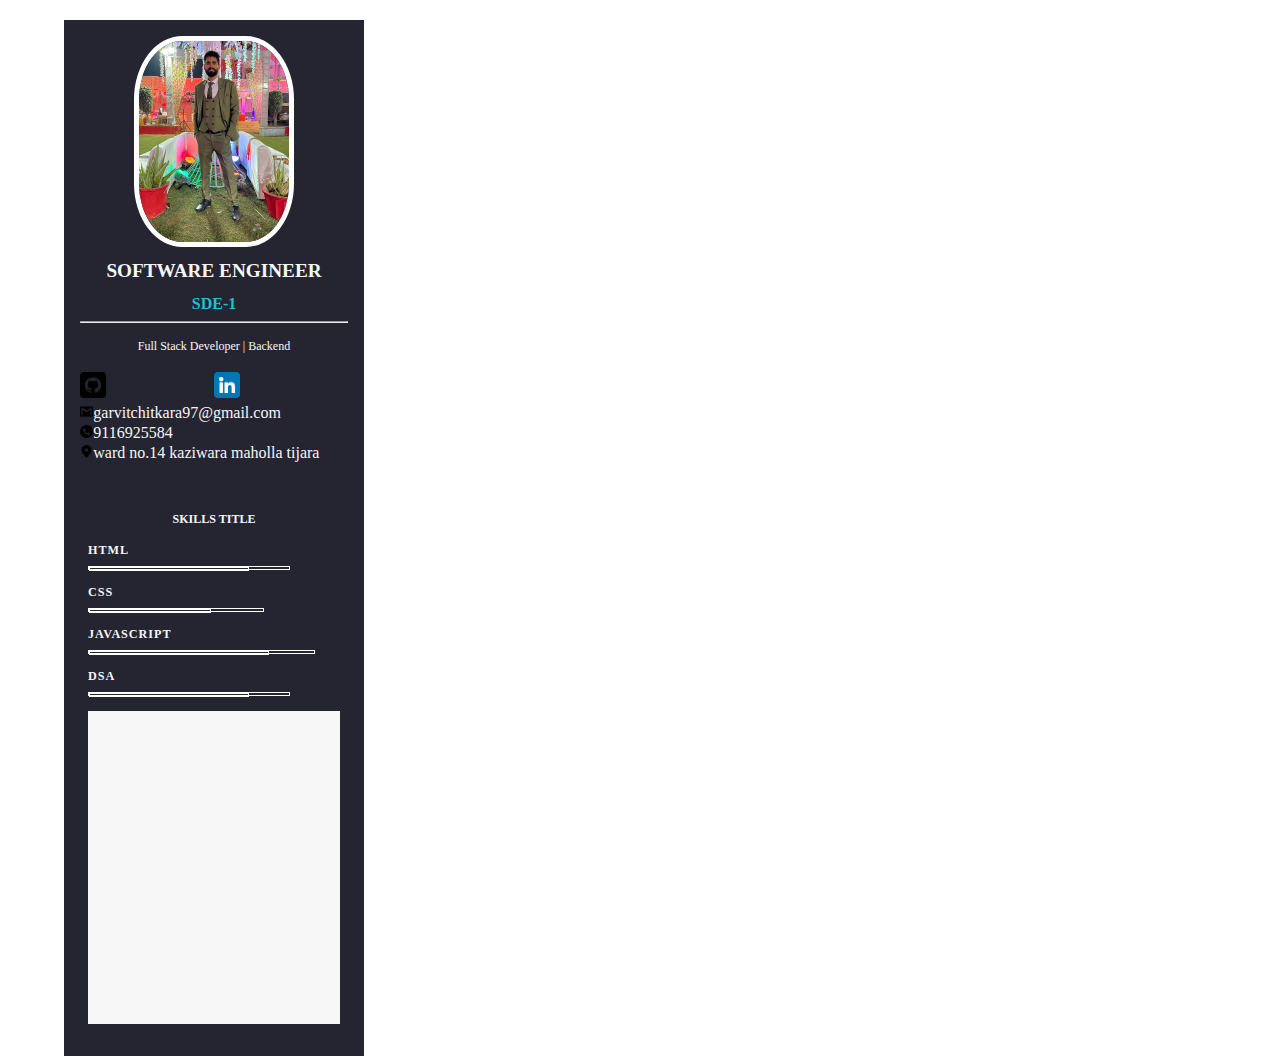
<file: index.html>
<!DOCTYPE html>
<html lang="en">

<head>
    <meta charset="UTF-8">
    <meta http-equiv="X-UA-Compatible" content="IE=edge">
    <meta name="viewport" content="width=device-width, initial-scale=1.0">
    <title>Resume Build</title>
    <link type="text/css" rel="stylesheet" href="style.css">

</head>

<body>
    <main class="main-content">
        <section class="left-section">
            <div class="left-content">
                <div class="profile-details">
                    <div class="profile">
                        <img src="garvit (1).jpg" alt="#" class="profile-image">
                    </div>
                    <h2 class="name">Software Engineer</h2>
                    <h4 class="designation">SDE-1</h4>
                    <hr>
                    <p class="description">Full Stack Developer | Backend
                        <br>
                    <div class="contact-Item">
                        <div class=""></div>

                    </div>
                </div>
                <div class="contact-info">
                    <div class="contact-item">
                        <div class="social-media">
                            <li class="icon">
                                <a href="https://github.com/garvitchitkara"><img src="github.png" alt="#"
                                        class="icon-image"></a>
                            </li>
                            <li class="icon">
                                <a href=""><img src="linkedin.png " alt="#" class="icon-image"></a>
                            </li>
                        </div>
                        <div class="personal-details">
                            <li class="icon">
                                <img src="gmail-logo.png" alt="#"
                                    class="icon-image1"><span>garvitchitkara97@gmail.com</span>
                            </li>
                            <li class="icon">
                                <img src="phone-call.png" alt="#" class="icon-image1"><span>9116925584</span>
                            </li>
                            <li class="icon">
                                <img src="place.png" alt="#" class="icon-image1"><span>ward no.14 kaziwara maholla
                                    tijara</span>
                            </li>
                        </div>
                        <br>
                    </div>
                </div>
                <div>
                    <div class="skills">
                        <h2 class="skills">
                            Skills Title
                        </h2>
                        <div class="skill-content">
                            <div class="skiils-item">
                                <div class="skills-content">
                                    <div class="skiil-item">
                                        <div class="skill-name">
                                            <h3>HTML</h3>
                                        </div>
                                        <div class="progress-bar" style="width: 80%;">

                                            <div class="skill-progress">
                                                <div class="progress-bar" style="width: 80%;">

                                                </div>
                                            </div>
                                        </div>
                                        <br>
                                        <div class="skiils-item">
                                            <div class="skiil-item">
                                                <div class="skill-name">
                                                    <h3>CSS</h3>
                                                </div>
                                                <div class="progress-bar" style="width: 70%;">

                                                    <div class="skill-progress">
                                                        <div class="progress-bar" style="width: 70%;">

                                                        </div>
                                                    </div>
                                                </div>
                                                <br>
                                                <d class="skiils-item">
                                                    <div class="skiil-item">
                                                        <div class="skill-name">
                                                            <h3>JAVASCRIPT</h3>
                                                        </div>
                                                        <div class="progress-bar" style="width: 90%;">

                                                            <div class="skill-progress">
                                                                <div class="progress-bar" style="width: 80%;">

                                                                </div>
                                                            </div>
                                                        </div>
                                                        <br>
                                                        <div class="skiils-item">
                                                            <div class="skiil-item">
                                                                <div class="skill-name">
                                                                    <h3>DSA</h3>
                                                                </div>
                                                                <div class="progress-bar" style="width: 80%;">

                                                                    <div class="skill-progress">
                                                                        <div class="progress-bar" style="width: 80%;">

                                                                        </div>
                                                                    </div>
                                                                </div>
                                                                <br>
                                                            </div>
                                                        </div>
                                                    </div>
                                                </d
        </section>
        <section class="right-section">
            <div class="right-main-content">
                <section class="about-sect">
                    <h2 class="right-title">ABOUT ME</h2>
                    <p class="para"> I am a dependable person who is great at time management anf honest
                    </p>
                </section>
                <section class="education-sect">
                    <h2 class="right-title">Education</h2>
                    <p class="describe">i have done my btech from skit college,jaipur
                    </p>
                </section>
                <section class="education-sect">
                    <section class="experience-sect">
                        <h2 class="right-title">Experience</h2>
                        <p class="describe1">i have done intership in newton school
                        </p>
                    </section>
            </div>
        </section>
    </main>
</body>

</html>
</file>
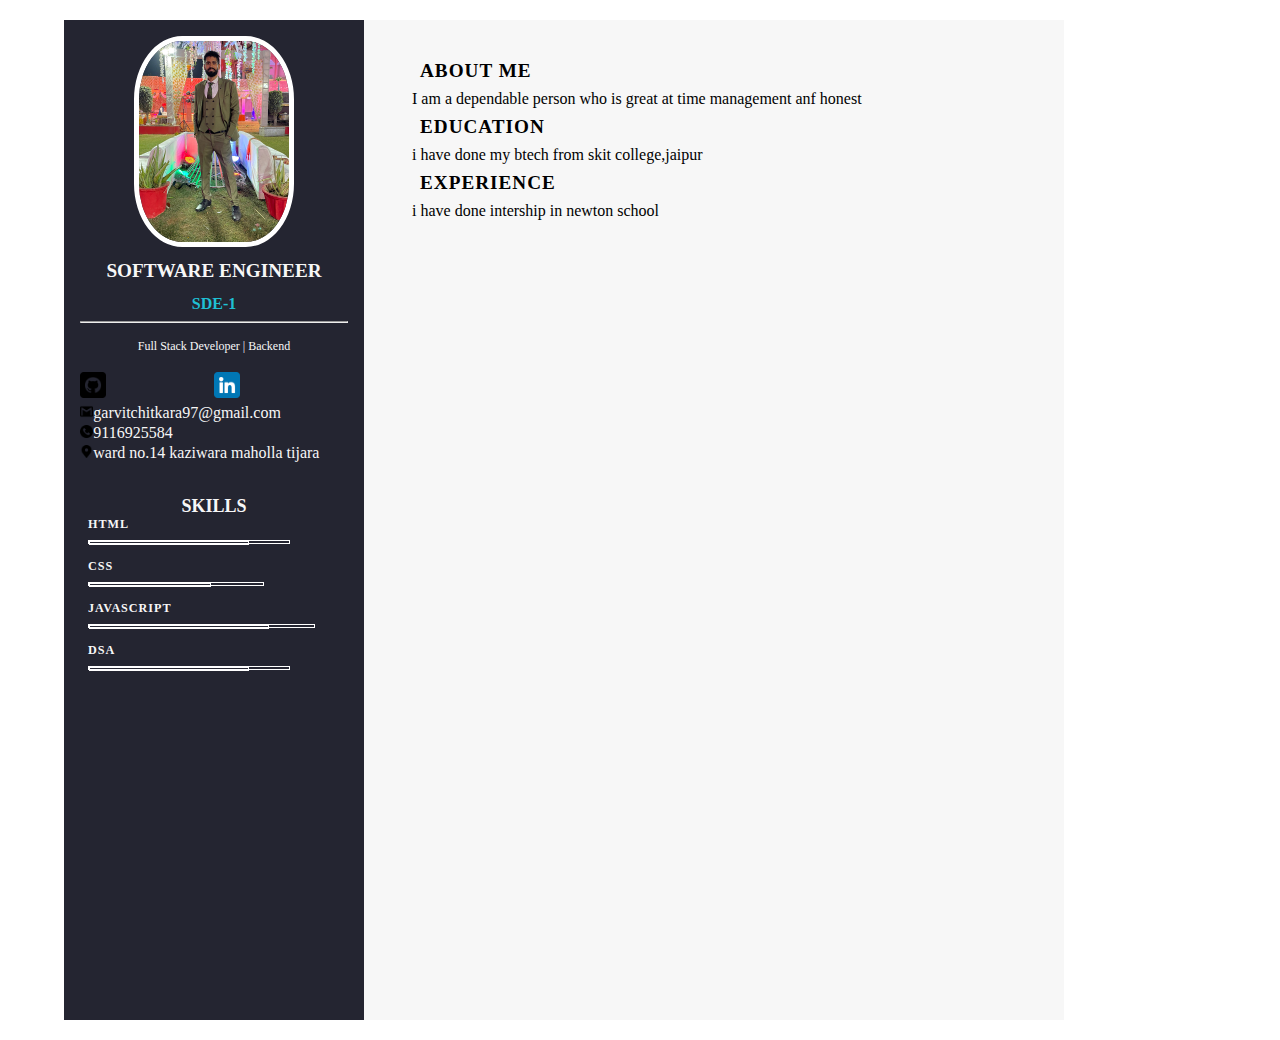
<file: Resume.html>
<!DOCTYPE html>
<html lang="en">
<head>
    <meta charset="UTF-8">
    <meta http-equiv="X-UA-Compatible" content="IE=edge">
    <meta name="viewport" content="width=device-width, initial-scale=1.0">
    <title>Resume Build</title>
    <link rel="stylesheet" href="style.css"> 
    
</head>
<body>
    <main class="main-content">
        <section class="left-section">
            <div class="left-content">
                <div class="profile-details">
                    <div class="profile">
                        <img src="garvit (1).jpg" alt="#" class="profile-image">
                    </div>
                    <h2 class="name">Software Engineer</h2>
                    <h4 class="designation">SDE-1</h4>
                    <hr>
                    <p class="description">Full Stack Developer | Backend
                    <br>
                    <div class="contact-Item">
                        <div class=""></div>
                        
                    </div>
                </div>
                <div class="contact-info">
                    <div class="contact-item">
                        <div class="social-media">
                            <li class="icon">
                                <a href="https://github.com/garvitchitkara"><img src="github.png" alt="#"
                                        class="icon-image"></a>
                            </li>
                            <li class="icon">
                                <a href=""><img
                                        src="linkedin.png " alt="#" class="icon-image"></a>
                            </li>
                        </div>
                        <div class="personal-details">
                            <li class="icon">
                                <img src="gmail-logo.png" alt="#"
                                    class="icon-image1"><span>garvitchitkara97@gmail.com</span>
                            </li>
                            <li class="icon">
                                <img src="phone-call.png" alt="#" class="icon-image1"><span>9116925584</span>
                            </li>
                            <li class="icon">
                                <img src="place.png" alt="#" class="icon-image1"><span>ward no.14 kaziwara maholla tijara</span>
                            </li>
                        </div>
                        <br>
                    </div>
                </div>
                <div>
                    <div class="skills">
                        <h2 class="skills-title">
                            Skills
                        </h2>
                        <div class="skill-content">
                            <div class="skiils-item">
                        <div class="skills-content">
                            <div class="skiil-item">
                                <div class="skill-name">
                                    <h3>HTML</h3>
                                </div>
                                <div class="progress-bar" style="width: 80%;">
            
                                <div class="skill-progress">
                                    <div class="progress-bar" style="width: 80%;">
            
                                    </div>
                                </div>
                            </div>
                            <br>
                            <div class="skiils-item">
                            <div class="skiil-item">
                                <div class="skill-name">
                                    <h3>CSS</h3>
                                </div>
                                <div class="progress-bar" style="width: 70%;">
            
                                <div class="skill-progress">
                                    <div class="progress-bar" style="width: 70%;">
            
                                    </div>
                                </div>
                            </div>
                            <br>
                            <div class="skiils-item">
                            <div class="skiil-item">
                                <div class="skill-name">
                                    <h3>JAVASCRIPT</h3>
                                </div>
                                <div class="progress-bar" style="width: 90%;">
            
                                <div class="skill-progress">
                                    <div class="progress-bar" style="width: 80%;">
            
                                    </div>
                                </div>
                            </div>
                            <br>
                            <div class="skiils-item">
                            <div class="skiil-item">
                                <div class="skill-name">
                                    <h3>DSA</h3>
                                </div>
                                <div class="progress-bar" style="width: 80%;">
            
                                <div class="skill-progress">
                                    <div class="progress-bar" style="width: 80%;">
            
                                    </div>
                                </div>
                            </div>
                            <br>
                        </div>
                    </div>
                </div>
            </div>
        </section>
        <section class="right-section">
            <div class="right-main-content">
                    <section class="about-sect">
                        <h2 class="right-title">ABOUT ME</h2>
                        <p class="para"> I am a dependable person who is great at time management anf honest
                        </p>
                    </section>
                    <section class="education-sect">
                        <h2 class="right-title">Education</h2>
                        <p class="describe">i have done my btech from skit college,jaipur 
                        </p>
                    </section>
                    <section class="education-sect">
                    <section class="experience-sect">
                        <h2 class="right-title">Experience</h2>
                        <p class="describe1">i have done intership in newton school
                        </p>
                    </section> 
            </div>
        </section>
    </main>
</body>
</html>
</file>
<file: style.css>
* {
    padding: 0;
    margin: 0;
    box-sizing: border-box;
   list-style: none;
}
.main-content{
   display: grid;
   height: 1000px;
   width: 90%;
   margin: 20px auto;
   grid-template-columns:300px 700px;
}
section{
   display: block;
}
.left-section{
   background-color: #242531;
   grid-column: span 1;
}
.left-content{
   padding: 1rem;
}


.profile-image{
   display: block;
   margin: auto;
   border: 5px white solid;
   border-radius: 30%;
   width: 60%;
   /* height: 220px;s */
}
.name{
  font-size: 1.2rem;
  font-weight: 700;
  text-align: center;
  text-transform: uppercase;
  letter-spacing: 0.02px;
  padding: 0.8rem;
   color: #f7f7f7;
}
.designation{
   font-size: 1rem;
   text-align: center;
   text-transform: uppercase;
   padding-bottom: 0.5rem;
   color: #1fbfd4;
}
.description{
   font-size: 0.75rem;
   text-align: center;
   padding: 1rem;
   color: #f7f7f7;
}
.contact-Item{
   color: #f7f7f7;
}
.social-media{
   display: flex;
   flex-direction: row;
   /* justify-content: space-evenly; */
}
.icon{
   padding-top: 2px;
   padding-right: 2px;
   color: #f7f7f7;
}
.icon-image{
   width: 20%;
}
.icon-image1{
   width: 5%;
}

.skills{
   font-size: 0.75rem;
   text-align: center;
   text-transform: uppercase;
   padding:1rem 0.5rem;
   /* letter-spacing: 0.02px; */
   letter-spacing: 0.02px;
   color: #f7f7f7;
}
.skill-name{
   font-size: 0.65rem;
   font-weight: 300;
   text-align: left;
   padding-bottom: 0.5rem;
   color: #f7f7f7;
}
h3{
   letter-spacing: 0.06rem;
}
.skill-item{
   padding: 3px;
}
.progress-bar{
       border: 1px white solid;
       height: 4px;
       /* width: 90%; */
}
.right-section{
   grid-column: span 1 / span 2;
   background-color: #f7f7f7;
}
.right-main-content{
padding: 2rem 3rem;
}
.right-title{
   text-transform: uppercase;
   font-size: 1.2rem;
   font-weight: 700;
   letter-spacing: 1px;
   padding: 0.5rem;
}
@media screen and (max-width:673px){
   .main-content{
       width: 90%;
       height: 1000px;
       grid-template-columns: repeat(1,1fr);
   }
}
</file>
